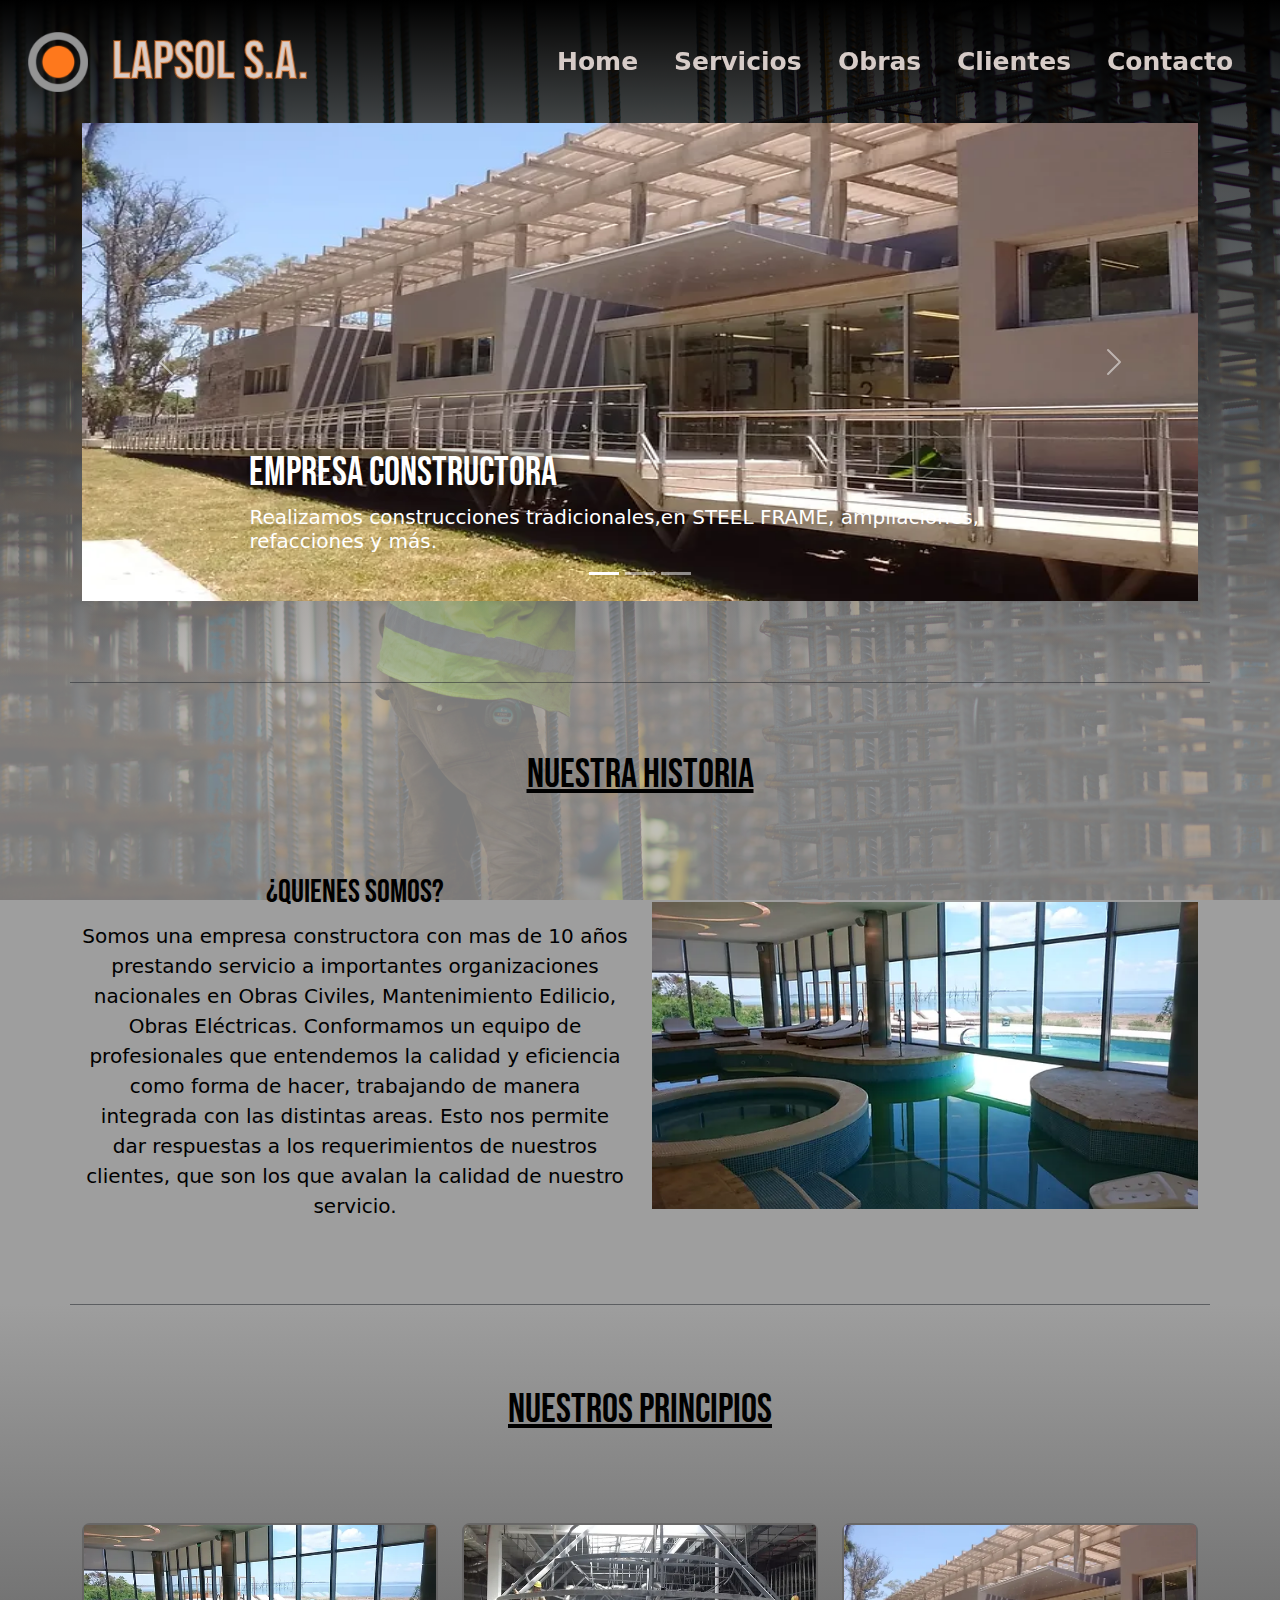
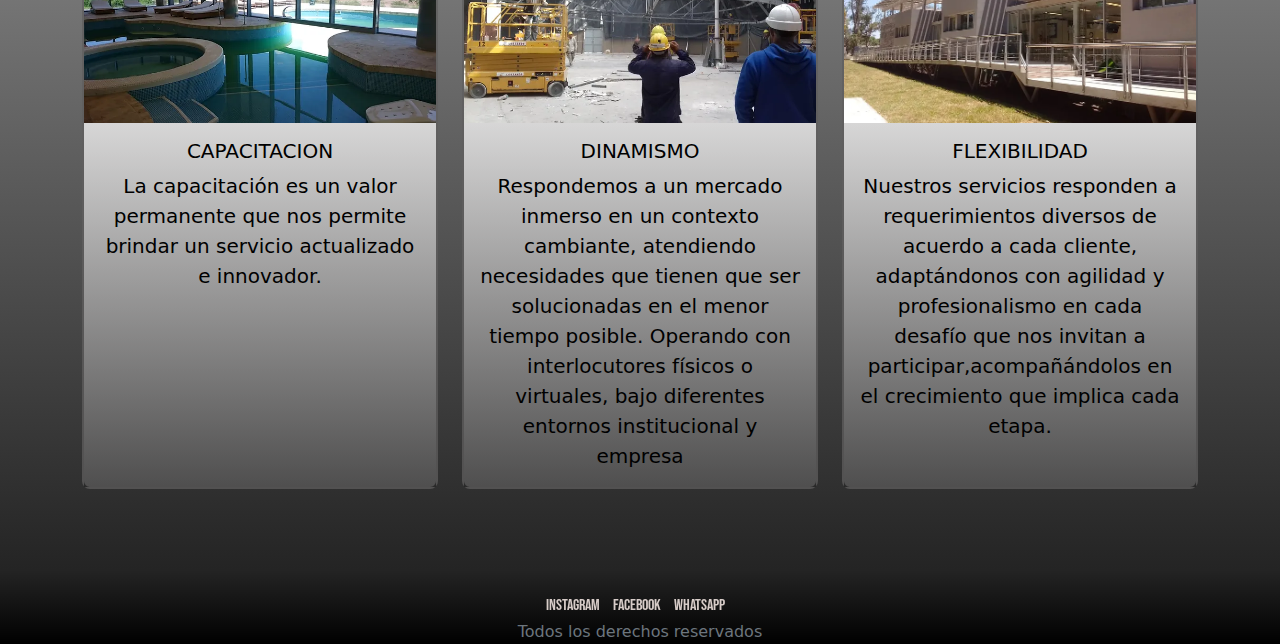
<file: Index.html>
<!DOCTYPE html>
<html lang="es">
    <head>
        <meta charset="UTF-8">
        <meta http-equiv="X-UA-Compatible" content="IE=edge">
        <meta name="viewport" content="width=device-width, initial-scale=1.0">
        <link rel="icon" href="./images/1622681213031.ico">
        <link rel="stylesheet" href="./css/bootstrap.min.css">
        <link rel="stylesheet" href="./css/animate.css"/>
        <link rel="stylesheet" href="./css/hover-min.css" media="all">
        <link rel="stylesheet" href="./css/Style.css">
        <link href="https://fonts.googleapis.com/css2?family=Bebas+Neue&display=swap" rel="stylesheet">
        
        <title>Lapsol S.A.</title>
    </head>
    <body class="FondoOpacidad font-family" >


        <header class="FondoOpacidad ">
            <nav class="navbar navbar-expand-xl navbar-light header container-fluid">
                <div class="container-fluid align-items-center">
                    <div class="  ">
                        <a href="index.html" class="d-flex row align-items-center nav-link">
                            <img src="./images/1622681213031.png" alt="LogoLapsol" class="navbar-nav col animate__animated animate__fadeIn hvr-grow  " width="60vh" height="60vh">
                            <div class="col navbar-brand d-flex FuenteTitulos LetraBlanca animate__animated animate__fadeIn hvr-grow hidefullscreennav texto-borde">Lapsol S.A.</div>
                        </a>
                    </div>
                    <button class="navbar-toggler navbar-toggler-2" type="button" data-bs-toggle="collapse" data-bs-target="#navbarSupportedContent" aria-controls="navbarSupportedContent" aria-expanded="false" aria-label="Toggle navigation">
                    <span class="navbar-toggler-icon"></span> 
                    </button>
                    <div class="collapse navbar-collapse
                    flex-grow-0 align-items-center" id="navbarSupportedContent">
                        <ul class="navbar-nav me-auto mb-2 mb-lg-0 d-flex ">
                            <div class=" border-top border-navbar container-lg hidefullscreen"></div>
                            <li class="nav-item">
                                <a class="nav-link active animate__animated animate__fadeIn hvr-underline-from-left" aria-current="page" href="#">Home</a>
                            </li>
                            <li class="nav-item">
                                <a class="nav-link animate__animated animate__fadeIn hvr-underline-from-left" href="./pages/Servicios.html">Servicios</a>
                            </li>
                            <li class="nav-item ">
                                <a class="nav-link active animate__animated animate__fadeIn hvr-underline-from-left " aria-current="page" href="./pages/Obras.html">Obras</a>
                            </li>
                            <li class="nav-item ">
                                <a class="nav-link animate__animated animate__fadeIn hvr-underline-from-left" href="./pages/Clientes.html">Clientes</a>
                            </li>
                            <li class="nav-item ">
                                <a class="nav-link animate__animated animate__fadeIn hvr-underline-from-left" href="./pages/contacto.html">Contacto</a>
                            </li>
                            <div class=" mt-1 border-top border-navbar container-lg hidefullscreen"></div>
                        </ul>
                    </div>
                </div>
            </nav>
        </header>
            



        <main class="FondoOpacidad Vh6 text-align">
            <div class="FondoOpacidadNegroBlanco">
                <section class="animate__animated animate__zoomIn container-lg ">
                    <div class=" ">
                        <div id="myCarousel" class="carousel slide" data-bs-ride="carousel">
                            <div class="carousel-indicators">
                                <button type="button" data-bs-target="#myCarousel" data-bs-slide-to="0" class="active" aria-current="true" aria-label="Slide 1"></button>
                                <button type="button" data-bs-target="#myCarousel" data-bs-slide-to="1" aria-label="Slide 2"></button>
                                <button type="button" data-bs-target="#myCarousel" data-bs-slide-to="2" aria-label="Slide 3"></button>
                            </div>
                            <div class="carousel-inner">
                                <div class="carousel-item active ratio ratio-21x9">
                                    <img class=" " width="100%" height="100%" src="./images/obra1.webp" xmlns="http://www.w3.org/2000/svg" aria-hidden="true" preserveAspectRatio="xMidYMid slice" focusable="false"><rect width="100%" height="100%" fill="#777"/></img>
                                    <div class="container sm">
                                        <div class="carousel-caption text-start ">
                                            <h1 class="FuenteTitulos  SombraTexto h1">Empresa Constructora</h1>
                                            <p class="h5">Realizamos construcciones tradicionales,en STEEL FRAME, ampliaciones, refacciones y más.</p>
                                        </div>
                                    </div>
                                </div>
                                <div class="carousel-item ratio ratio-21x9">
                                    <img class="bd-placeholder-img" width="100%" height="100%" src="./images/obra2.webp"
                                    xmlns="http://www.w3.org/2000/svg" aria-hidden="true" preserveAspectRatio="xMidYMid slice" focusable="false"><rect width="100%" height="100%" fill="#777"/></img>
                            
                                    <div class="container">
                                        <div class="carousel-caption">
                                            <h1 class="FuenteTitulos SombraTexto ">Proyección</h1>
                                            <p class="h5 SombraTexto">Ideamos, planificamos y ejecutamos todo.</p>
                                        </div>
                                    </div>
                                </div>
                                <div class="carousel-item ratio ratio-21x9">
                                    <img class="bd-placeholder-img" width="100%" src="./images/obra3.webp" height="100%" xmlns="http://www.w3.org/2000/svg" aria-hidden="true" preserveAspectRatio="xMidYMid slice" focusable="false"><rect width="100%" height="100%" fill="#777"/></img>
                            
                                    <div class="container">
                                        <div class="carousel-caption text-end">
                                            <h1 class="FuenteTitulos SombraTexto">Creciendo día a día</h1>
                                            <p class="h5 SombraTexto">Años de trayectoria y éxito en los proyectos nos hacen crecer dia a dia.</p>
                                            <p><a class="btn btn-sm btn-naranja FondoOpacidad hideresponsive" href="./pages/Servicios.html">Contáctenos</a></p>
                                        </div>
                                    </div>
                                </div>
                            </div>
                            <button class="carousel-control-prev" type="button" data-bs-target="#myCarousel" data-bs-slide="prev">
                                <span class="carousel-control-prev-icon" aria-hidden="true"></span>
                                <span class="visually-hidden">Previous</span>
                            </button>
                            <button class="carousel-control-next" type="button" data-bs-target="#myCarousel" data-bs-slide="next">
                                <span class="carousel-control-next-icon" aria-hidden="true"></span>
                                <span class="visually-hidden">Next</span>
                            </button>
                        </div>
                    </div>
                </section>
                <br>
                <div class=" border-top border-dark container-sm"></div>
            </div>
            
        


            <section class="Nosotros" >
                <br class="hideresponsive">
                <h1 class=" text-align FuenteTitulos text-decoration-underline hideresponsive"> Nuestra Historia</h1>
                <div class="container-xl animate__animated animate__fadeIn" >

                    <br>
                    <div class="row  align-items-center">
                        <div class="col-md-6 align-items-center">
                            <h1 class="h2  text-align FuenteTitulos SombraTextob">¿Quienes Somos?</h1>
                            <p class="fs-5 text-align SombraTextob" > Somos una empresa constructora con mas de 10 años prestando servicio a importantes organizaciones nacionales en Obras Civiles, Mantenimiento Edilicio, Obras Eléctricas. 
                            Conformamos un equipo de profesionales que entendemos la calidad y eficiencia como forma de hacer, trabajando de manera integrada con las distintas areas. Esto nos permite dar respuestas a los requerimientos de nuestros clientes, que son los que avalan la calidad de nuestro servicio.</p>
                        </div>
                        <div class="col-md-6 align-items-center">
                            <img src="./images/obra2.webp" alt="" width="100%" height="50%" class="">
                        </div>
                    </div>
                </div>
                <br>
            </section>


            
            <section class="FondoOpacidadBlancoNegro">  
    
                <div class=" border-top container-sm border-dark"></div>
                <br>
                <h1 class="FuenteTitulos text-decoration-underline"> Nuestros Principios</h1>
        
                <div class="container-md ">
                    <br>
                    <div class=" row row-cols-1 row-cols-md-3 g-4">
                        <div class="col justify-content-center" >
                        <div class="card h-100 ">
                            <img src="./images/obra2.webp" class="card-img-top" alt="...">
                            <div class="card-body FondoOpacidadBlancoNegro ">
                            <h5 class="card-title">CAPACITACION</h5>
                            <p class="card-text fs-5 ">La capacitación es un valor permanente que nos permite brindar un servicio actualizado e innovador.</p>
                            </div>
                        </div>
                        </div>
                        <div class="col">
                        <div class="card h-100">
                            <img src="./images/obra3.webp" class="card-img-top  " alt="...">
                            <div class="card-body FondoOpacidadBlancoNegro">
                            <h5 class="card-title">DINAMISMO</h5>
                            <p class="card-text fs-5 ">Respondemos a un mercado inmerso en un contexto cambiante, atendiendo necesidades que tienen que ser solucionadas en el menor tiempo posible. Operando con interlocutores físicos o virtuales, bajo diferentes entornos institucional y empresa</p>
                            </div>
                        </div>
                        </div>
                        <div class="col">
                        <div class="card h-100">
                            <img src="./images/obra1.webp" class="card-img-top" alt="...">
                            <div class="card-body FondoOpacidadBlancoNegro ">
                            <h5 class="card-title ">FLEXIBILIDAD</h5>
                            <p class="card-text fs-5 ">Nuestros servicios responden a requerimientos diversos de acuerdo a cada cliente, adaptándonos con agilidad y profesionalismo en cada desafío que nos invitan a participar,acompañándolos en el crecimiento que implica cada etapa.</p>
                            </div>
                        
                        </div>
                        </div>
                    </div>
                </div>
                <br>
                
            </section>
            <!--salto de linea-->

        </main>
        <footer class="FondoOpacidad">
            <br> 
            <section class="FuenteTitulos">
                <a href="http://www.instagram.com" target="_blank" class="hvr-grow">Instagram</a>
                <a href="http://www.facebook.com" target="_blank" class="hvr-grow">Facebook</a>
                <a href="http://www.whatsapp.com" target="_blank" class="hvr-grow">Whatsapp</a>
            </section>
            <div>  
                <p class="text-muted">Todos los derechos reservados</p>
            </div>
        </footer>
        <script src="./js/bootstrap.bundle.min.js"> </script>
    </body>
</html>
</file>
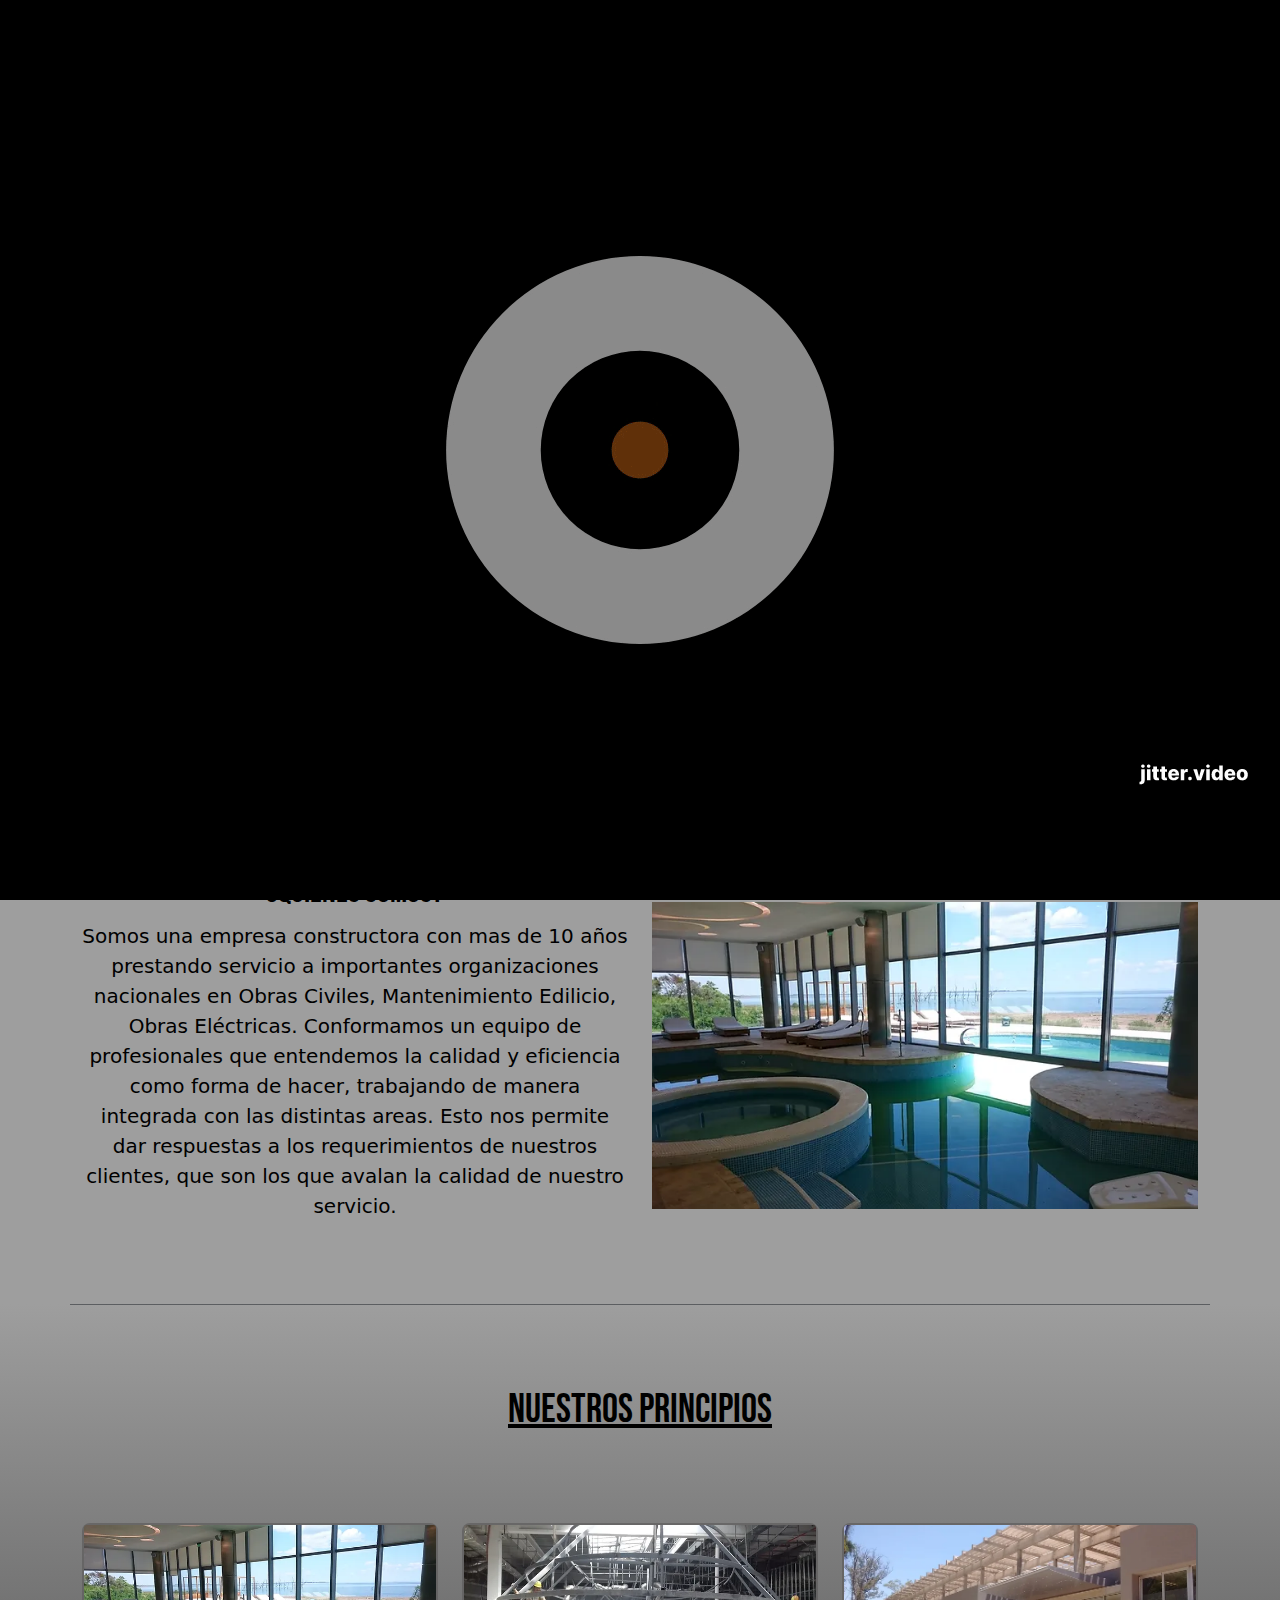
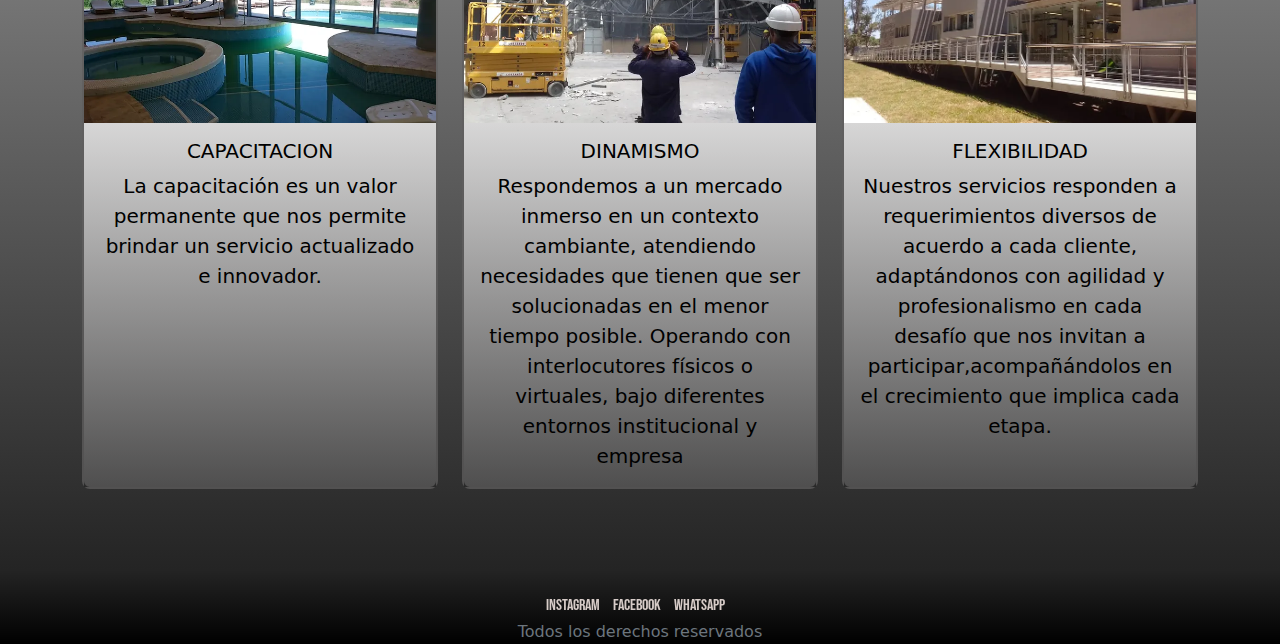
<file: index.html>
<!DOCTYPE html>
<html lang="es">
    <head>
        <meta charset="UTF-8">
        <meta http-equiv="X-UA-Compatible" content="IE=edge">
        <meta name="viewport" content="width=device-width, initial-scale=1.0">
        <link rel="icon" href="./images/1622681213031.ico">
        <link rel="stylesheet" href="./css/bootstrap.min.css">
        <link rel="stylesheet" href="./css/animate.css"/>
        <link rel="stylesheet" href="./css/hover-min.css" media="all">
        <link rel="stylesheet" href="./css/Style.css">
        <link href="https://fonts.googleapis.com/css2?family=Bebas+Neue&display=swap" rel="stylesheet">
        
        <title>Lapsol S.A.</title>
    </head>
    <body class="FondoOpacidad font-family" >
        <div class="container-sm">
            <div class="loader container-sm"></div>
        </div>


        <header class="FondoOpacidad ">
            <nav class="navbar navbar-expand-xl navbar-light header container-fluid">
                <div class="container-fluid align-items-center">
                    <div class="  ">
                        <a href="index.html" class="d-flex row align-items-center nav-link">
                            <img src="./images/1622681213031.png" alt="LogoLapsol" class="navbar-nav col animate__animated animate__fadeIn hvr-grow  " width="60vh" height="60vh">
                            <div class="col navbar-brand d-flex FuenteTitulos LetraBlanca animate__animated animate__fadeIn hvr-grow hidefullscreennav texto-borde">Lapsol S.A.</div>
                        </a>
                    </div>
                    <button class="navbar-toggler navbar-toggler-2" type="button" data-bs-toggle="collapse" data-bs-target="#navbarSupportedContent" aria-controls="navbarSupportedContent" aria-expanded="false" aria-label="Toggle navigation">
                    <span class="navbar-toggler-icon"></span> 
                    </button>
                    <div class="collapse navbar-collapse
                    flex-grow-0 align-items-center" id="navbarSupportedContent">
                        <ul class="navbar-nav me-auto mb-2 mb-lg-0 d-flex ">
                            <div class=" border-top border-navbar container-lg hidefullscreen"></div>
                            <li class="nav-item">
                                <a class="nav-link active animate__animated animate__fadeIn hvr-underline-from-left" aria-current="page" href="#">Home</a>
                            </li>
                            <li class="nav-item">
                                <a class="nav-link animate__animated animate__fadeIn hvr-underline-from-left" href="./pages/Servicios.html">Servicios</a>
                            </li>
                            <li class="nav-item ">
                                <a class="nav-link active animate__animated animate__fadeIn hvr-underline-from-left " aria-current="page" href="./pages/Obras.html">Obras</a>
                            </li>
                            <li class="nav-item ">
                                <a class="nav-link animate__animated animate__fadeIn hvr-underline-from-left" href="./pages/Clientes.html">Clientes</a>
                            </li>
                            <li class="nav-item ">
                                <a class="nav-link animate__animated animate__fadeIn hvr-underline-from-left" href="./pages/contacto.html">Contacto</a>
                            </li>
                            <div class=" mt-1 border-top border-navbar container-lg hidefullscreen"></div>
                        </ul>
                    </div>
                </div>
            </nav>
        </header>
            



        <main class="FondoOpacidad Vh6 text-align">
            <div class="FondoOpacidadNegroBlanco">
                <section class="animate__animated animate__zoomIn container-lg ">
                    <div class=" ">
                        <div id="myCarousel" class="carousel slide" data-bs-ride="carousel">
                            <div class="carousel-indicators">
                                <button type="button" data-bs-target="#myCarousel" data-bs-slide-to="0" class="active" aria-current="true" aria-label="Slide 1"></button>
                                <button type="button" data-bs-target="#myCarousel" data-bs-slide-to="1" aria-label="Slide 2"></button>
                                <button type="button" data-bs-target="#myCarousel" data-bs-slide-to="2" aria-label="Slide 3"></button>
                            </div>
                            <div class="carousel-inner">
                                <div class="carousel-item active ratio ratio-21x9">
                                    <img class="bd-placeholder-img img-fluid" width="100%" height="100%" src="./images/obra1.webp" xmlns="http://www.w3.org/2000/svg" aria-hidden="true" preserveAspectRatio="xMidYMid slice" focusable="false"><rect width="100%" height="100%" fill="#777"/></img>
                                    <div class="container sm">
                                        <div class="carousel-caption text-start d-none d-sm-block">
                                            <h1 class="FuenteTitulos  SombraTexto h1">Empresa Constructora</h1>
                                            <p class="h5">Realizamos construcciones tradicionales, ampliaciones, refacciones y más.</p>
                                        </div>
                                    </div>
                                </div>
                                <div class="carousel-item ratio ratio-21x9">
                                    <img class="bd-placeholder-img img-fluid" width="100%" height="100%" src="./images/obra2.webp"
                                    xmlns="http://www.w3.org/2000/svg" aria-hidden="true" preserveAspectRatio="xMidYMid slice" focusable="false"><rect width="100%" height="100%" fill="#777"/></img>
                            
                                    <div class="container">
                                        <div class="carousel-caption d-none d-sm-block ">
                                            <h1 class="FuenteTitulos SombraTexto ">Proyección</h1>
                                            <p class="h5 SombraTexto">Ideamos, planificamos y ejecutamos todo.</p>
                                        </div>
                                    </div>
                                </div>
                                <div class="carousel-item ratio ratio-21x9">
                                    <img class="bd-placeholder-img" width="100%" src="./images/obra3.webp" height="100%" xmlns="http://www.w3.org/2000/svg" aria-hidden="true" preserveAspectRatio="xMidYMid slice" focusable="false"><rect width="100%" height="100%" fill="#777"/></img>
                            
                                    <div class="container">
                                        <div class="carousel-caption text-end d-none d-sm-block ">
                                            <h1 class="FuenteTitulos SombraTexto">Creciendo día a día</h1>
                                            <p class="h5 SombraTexto">Años de trayectoria y éxito en los proyectos nos hacen crecer dia a dia.</p>
                                            <p><a class="btn btn-sm btn-naranja FondoOpacidad hideresponsive" href="./pages/Servicios.html">Contáctenos</a></p>
                                        </div>
                                    </div>
                                </div>
                            </div>
                            <button class="carousel-control-prev" type="button" data-bs-target="#myCarousel" data-bs-slide="prev">
                                <span class="carousel-control-prev-icon" aria-hidden="true"></span>
                                <span class="visually-hidden">Previous</span>
                            </button>
                            <button class="carousel-control-next" type="button" data-bs-target="#myCarousel" data-bs-slide="next">
                                <span class="carousel-control-next-icon" aria-hidden="true"></span>
                                <span class="visually-hidden">Next</span>
                            </button>
                        </div>
                    </div>
                </section>
                <br>
                <div class=" border-top border-dark container-sm"></div>
            </div>
            
        


            <section class="Nosotros" >
                <br class="hideresponsive">
                <h1 class=" text-align FuenteTitulos text-decoration-underline hideresponsive"> Nuestra Historia</h1>
                <div class="container-xl animate__animated animate__fadeIn" >

                    <br>
                    <div class="row  align-items-center">
                        <div class="col-md-6 align-items-center">
                            <h1 class="h2  text-align FuenteTitulos SombraTextob">¿Quienes Somos?</h1>
                            <p class="fs-5 text-align SombraTextob" > Somos una empresa constructora con mas de 10 años prestando servicio a importantes organizaciones nacionales en Obras Civiles, Mantenimiento Edilicio, Obras Eléctricas. 
                            Conformamos un equipo de profesionales que entendemos la calidad y eficiencia como forma de hacer, trabajando de manera integrada con las distintas areas. Esto nos permite dar respuestas a los requerimientos de nuestros clientes, que son los que avalan la calidad de nuestro servicio.</p>
                        </div>
                        <div class="col-md-6 align-items-center">
                            <img src="./images/obra2.webp" alt="" width="100%" height="50%" class="">
                        </div>
                    </div>
                </div>
                <br>
            </section>


            
            <section class="FondoOpacidadBlancoNegro">  
    
                <div class=" border-top container-sm border-dark"></div>
                <br>
                <h1 class="FuenteTitulos text-decoration-underline"> Nuestros Principios</h1>
        
                <div class="container-md ">
                    <br>
                    <div class=" row row-cols-1 row-cols-md-3 g-4">
                        <div class="col justify-content-center" >
                        <div class="card h-100 ">
                            <img src="./images/obra2.webp" class="card-img-top" alt="...">
                            <div class="card-body FondoOpacidadBlancoNegro ">
                            <h5 class="card-title">CAPACITACION</h5>
                            <p class="card-text fs-5 ">La capacitación es un valor permanente que nos permite brindar un servicio actualizado e innovador.</p>
                            </div>
                        </div>
                        </div>
                        <div class="col">
                        <div class="card h-100">
                            <img src="./images/obra3.webp" class="card-img-top  " alt="...">
                            <div class="card-body FondoOpacidadBlancoNegro">
                            <h5 class="card-title">DINAMISMO</h5>
                            <p class="card-text fs-5 ">Respondemos a un mercado inmerso en un contexto cambiante, atendiendo necesidades que tienen que ser solucionadas en el menor tiempo posible. Operando con interlocutores físicos o virtuales, bajo diferentes entornos institucional y empresa</p>
                            </div>
                        </div>
                        </div>
                        <div class="col">
                        <div class="card h-100">
                            <img src="./images/obra1.webp" class="card-img-top" alt="...">
                            <div class="card-body FondoOpacidadBlancoNegro ">
                            <h5 class="card-title ">FLEXIBILIDAD</h5>
                            <p class="card-text fs-5 ">Nuestros servicios responden a requerimientos diversos de acuerdo a cada cliente, adaptándonos con agilidad y profesionalismo en cada desafío que nos invitan a participar,acompañándolos en el crecimiento que implica cada etapa.</p>
                            </div>
                        
                        </div>
                        </div>
                    </div>
                </div>
                <br>
                
            </section>
            <!--salto de linea-->

        </main>
        <footer class="FondoOpacidad">
            <br> 
            <section class="FuenteTitulos">
                <a href="http://www.instagram.com" target="_blank" class="hvr-grow">Instagram</a>
                <a href="http://www.facebook.com" target="_blank" class="hvr-grow">Facebook</a>
                <a href="http://www.whatsapp.com" target="_blank" class="hvr-grow">Whatsapp</a>
            </section>
            <div>  
                <p class="text-muted">Todos los derechos reservados</p>
            </div>
        </footer>
        <script src="./js/bootstrap.bundle.min.js"> </script>
        <script src="https://ajax.googleapis.com/ajax/libs/jquery/2.2.4/jquery.min.js"></script>
        <script type="text/javascript">
            $(window).load(function() {
                $(".loader").delay(7000).fadeOut("slow");
            });
            </script>
    </body>
</html>
</file>
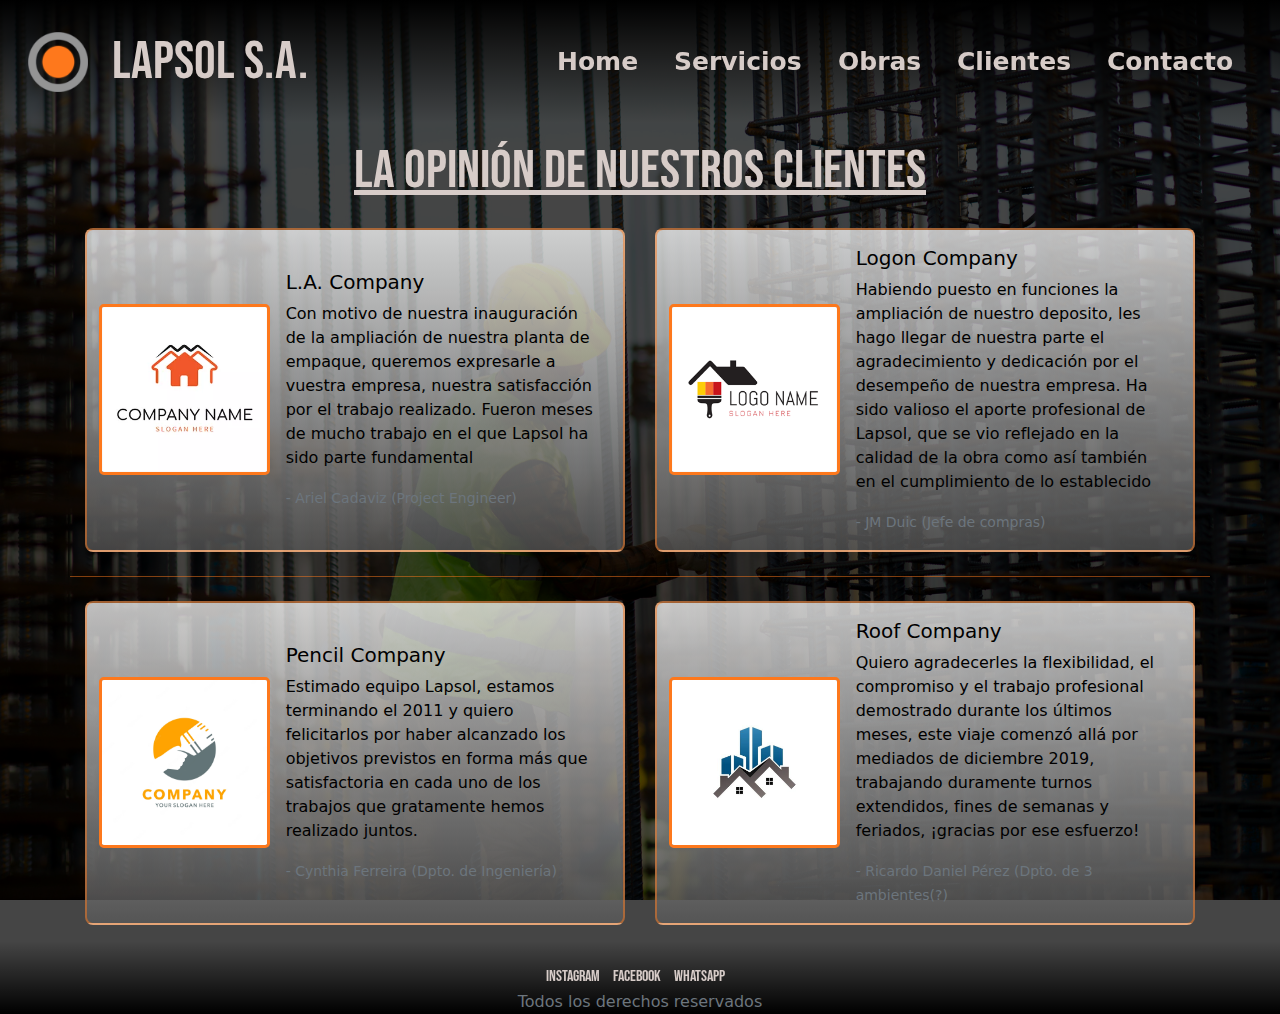
<file: pages/Clientes.html>
<!DOCTYPE html>
<html lang="es">
    <head>
        <meta charset="UTF-8">
        <meta http-equiv="X-UA-Compatible" content="IE=edge">
        <meta name="viewport" content="width=device-width, initial-scale=1.0">
        <link rel="icon" href="../images/1622681213031.ico">
        <link rel="stylesheet" href="../css/bootstrap.min.css">
        <link rel="stylesheet" href="../css/animate.css"/>
        <link rel="stylesheet" href="../css/hover-min.css" media="all">
        <link rel="stylesheet" href="../css/Style.css">
        <link href="https://fonts.googleapis.com/css2?family=Bebas+Neue&display=swap" rel="stylesheet">
        <title>Clientes</title>
    </head>
    <body class="body" >
        <header class="FondoOpacidad ">
            <nav class="navbar navbar-expand-lg navbar-light header container-fluid">
                <div class="container-fluid align-items-center">
                    <div class="  ">
                        <a href="../index.html" class="d-flex row align-items-center nav-link">
                            <img src="../images/1622681213031.png" alt="LogoLapsol" class="navbar-nav col animate__animated animate__fadeIn hvr-grow  " width="60vh" height="60vh">
                            <div class="col navbar-brand d-flex FuenteTitulos LetraBlanca animate__animated animate__fadeIn hvr-grow hidefullscreennav">Lapsol S.A.</div>
                        </a>
                    </div>
                    <button class="navbar-toggler navbar-toggler-2" type="button" data-bs-toggle="collapse" data-bs-target="#navbarSupportedContent" aria-controls="navbarSupportedContent" aria-expanded="false" aria-label="Toggle navigation">
                    <span class="navbar-toggler-icon"></span> 
                    </button>
                    <div class="collapse navbar-collapse
                    flex-grow-0 align-items-center" id="navbarSupportedContent">
                        <ul class="navbar-nav me-auto mb-2 mb-lg-0 d-flex ">
                            <div class=" border-top border-navbar container-lg hidefullscreen"></div>
                            <li class="nav-item">
                                <a class="nav-link active animate__animated animate__fadeIn hvr-underline-from-left" aria-current="page" href="../index.html">Home</a>
                            </li>
                            <li class="nav-item">
                                <a class="nav-link animate__animated animate__fadeIn hvr-underline-from-left" href="../pages/Servicios.html">Servicios</a>
                            </li>
                            <li class="nav-item ">
                                <a class="nav-link active animate__animated animate__fadeIn hvr-underline-from-left " aria-current="page" href="../pages/Obras.html">Obras</a>
                            </li>
                            <li class="nav-item ">
                                <a class="nav-link animate__animated animate__fadeIn hvr-underline-from-left" href="#">Clientes</a>
                            </li>
                            <li class="nav-item ">
                                <a class="nav-link animate__animated animate__fadeIn hvr-underline-from-left" href="../pages/contacto.html">Contacto</a>
                            </li>
                            <div class=" mt-1 border-top border-navbar container-lg hidefullscreen"></div>
                        </ul>
                    </div>
                </div>
            </nav>
        </header>
            <main>
                
                <section class="FondoOpacidad ">
                    <div class="FondoOpacidad">
                        <section class="container-sm animate__animated animate__fadeIn ">
                            <section class="py-3">
                                <h1 class=" text-align FuenteTitulos text-decoration-underline LetraBlanca"> La opinión de nuestros clientes </h1>
                            </section>
                            <div class="row justify-content-lg-around justify-content-md-center">
                                <div class="card mb-3 justify-content-around  FondoOpacidadBlancoNegro border-naranja-inline" style="max-width: 540px;">
                                    <div class="row g-0 align-items-center">
                                        <div class="col-md-4 py-3 ">
                                            <img src="../assets/images/cliente3.jpg" class=" img-fluid rounded-3 card-img-top  " style="border: 3px solid; color:#fd781c" alt="...">
                                        </div>
                                        <div class="col-md-8 justify-content-between">
                                            <div class="card-body">
                                                <h5 class="card-title">L.A. Company</h5>
                                                <p class="card-text">Con motivo de nuestra inauguración de la ampliación de nuestra planta de empaque, queremos expresarle a vuestra empresa, nuestra satisfacción por el trabajo realizado. Fueron meses de mucho trabajo en el que Lapsol ha sido parte fundamental</p>
                                                <p class="card-text"><small class="text-muted">- Ariel Cadaviz (Project Engineer)</small></p>
                                            </div>
                                        </div>
                                    </div>
                                </div>
                                <div class="card mb-3 justify-content-around FondoOpacidadBlancoNegro border-naranja-inline " style="max-width: 540px;">
                                    <div class="row g-0 align-items-center">
                                        <div class="col-md-4 py-3 ">
                                            <img src="../assets/images/cliente4.png" class="img-fluid rounded-3 card-img-top " style="border: 3px solid; color:#fd781c" alt="...">
                                        </div>
                                        <div class="col-md-8 justify-content-between">
                                            <div class="card-body">
                                                <h5 class="card-title">Logon Company</h5>
                                                <p class="card-text">Habiendo puesto en funciones la ampliación de nuestro deposito, les hago llegar de nuestra parte el agradecimiento y dedicación por el desempeño de nuestra empresa. Ha sido valioso el aporte profesional de Lapsol, que se vio reflejado en la calidad de la obra como así también en el cumplimiento de lo establecido</p>
                                                <p class="card-text"><small class="text-muted">- JM Duic (Jefe de compras)</small></p>
                                            </div>
                                        </div>
                                    </div>
                                </div>

                                <div class=" border-top container-sm border-naranja-inline mt-2 mb-4"></div>
                                
                                <div class="card mb-3 justify-content-around FondoOpacidadBlancoNegro border-naranja-inline" style="max-width: 540px;">
                                    <div class="row g-0 align-items-center justify-content-center">
                                        <div class="col-md-4 py-3">
                                            <img src="../assets/images/cliente5.webp" class="img-fluid rounded-3 card-img-top " style="border: 3px solid; color:#fd781c" alt="...">
                                        </div>
                                        <div class="col-md-8">
                                            <div class="card-body">
                                                <h5 class="card-title">Pencil Company</h5>
                                                <p class="card-text">Estimado equipo Lapsol, estamos terminando el 2011 y quiero felicitarlos por haber alcanzado los objetivos previstos en forma más que satisfactoria en cada uno de los trabajos que gratamente hemos realizado juntos.</p>
                                                <p class="card-text"><small class="text-muted">- Cynthia Ferreira (Dpto. de Ingeniería)</small></p>
                                            </div>
                                        </div>
                                    </div>
                                </div>
                                <div class="card mb-3 justify-content-around  FondoOpacidadBlancoNegro border-naranja-inline" style="max-width: 540px;">
                                    <div class="row g-0 align-items-center">
                                        <div class="col-md-4 py-3">
                                            <img src="../assets/images/cliente2.jpg" class="img-fluid rounded-3 card-img-top " style="border: 3px solid; color:#fd781c" alt="...">
                                        </div>
                                        <div class="col-md-8">
                                            <div class="card-body">
                                                <h5 class="card-title">Roof Company</h5>
                                                <p class="card-text">Quiero agradecerles la flexibilidad, el compromiso y el trabajo profesional demostrado durante los últimos meses, este viaje comenzó allá por mediados de diciembre 2019, trabajando duramente turnos extendidos, fines de semanas y feriados, ¡gracias por ese esfuerzo!</p>
                                                <p class="card-text"><small class="text-muted">- Ricardo Daniel Pérez (Dpto. de 3 ambientes(?)</small></p>
                                            </div>
                                        </div>
                                    </div>
                                </div>
                            </div>
                        </section><!-- /.container -->
                    </div>
                </section><!-- /.container -->
                
            </main>
            <footer class="FondoOpacidad">
                <br> 
                <section class="FuenteTitulos">
                    <a href="http://www.instagram.com" target="_blank" class="hvr-grow">Instagram</a>
                    <a href="http://www.facebook.com" target="_blank" class="hvr-grow">Facebook</a>
                    <a href="http://www.whatsapp.com" target="_blank" class="hvr-grow">Whatsapp</a>
                </section>
                <div>  
                    <p class="text-muted">Todos los derechos reservados</p>
                </div>
            </footer>
            <script src="../js/bootstrap.bundle.min.js"> </script>
        </body>
    </html>
</file>
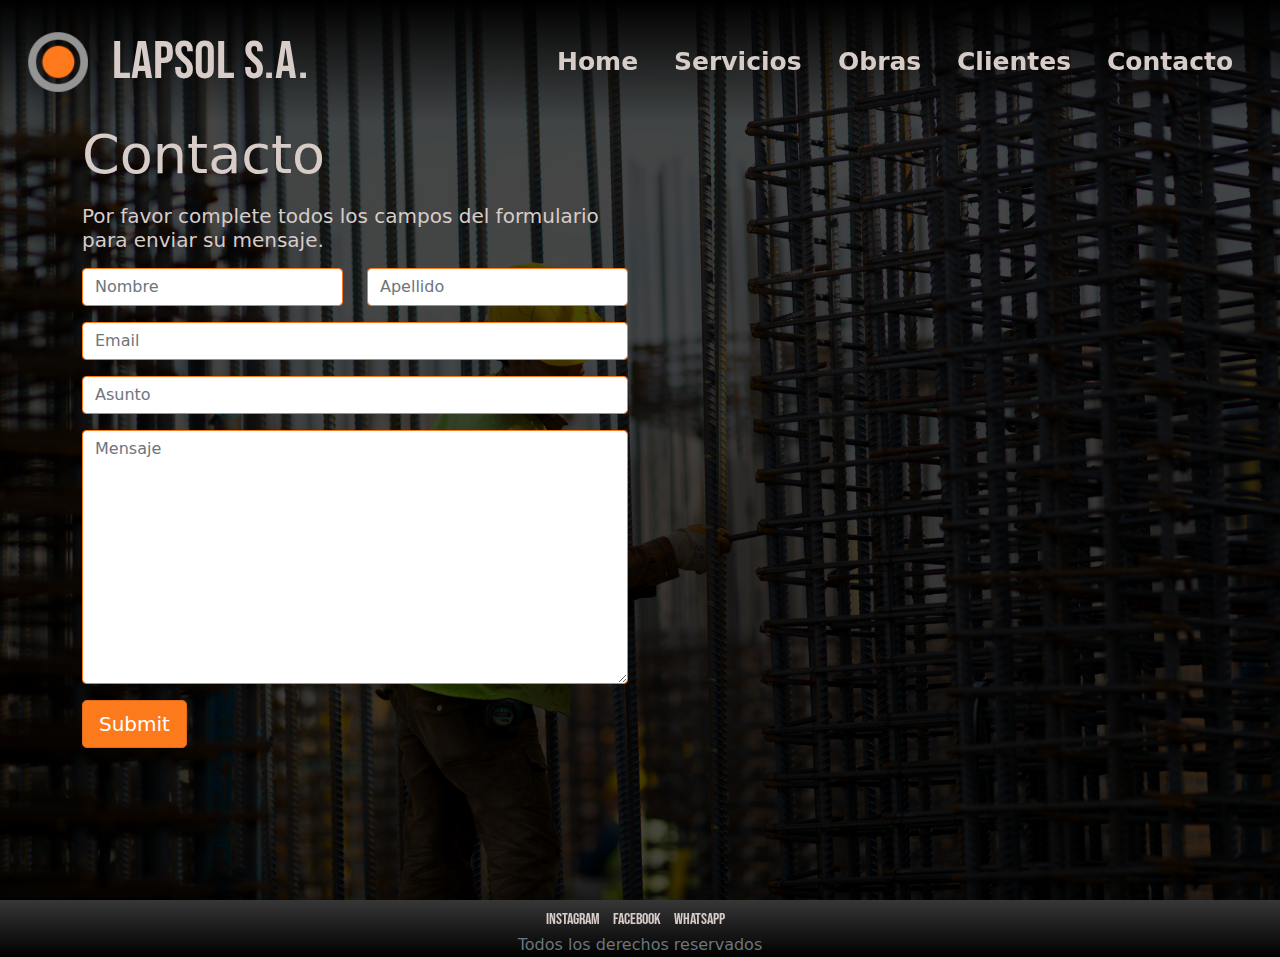
<file: pages/contacto.html>
<!DOCTYPE html>
<html lang="es">
    <head>
        <meta charset="UTF-8">
        <meta http-equiv="X-UA-Compatible" content="IE=edge">
        <meta name="viewport" content="width=device-width, initial-scale=1.0">
        <link rel="icon" href="../images/1622681213031.ico">
        <link rel="stylesheet" href="../css/bootstrap.min.css">
        <link rel="stylesheet" href="../css/animate.css"/>
        <link rel="stylesheet" href="../css/hover-min.css" media="all">
        <link rel="stylesheet" href="../css/Style.css">
        <link href="https://fonts.googleapis.com/css2?family=Bebas+Neue&display=swap" rel="stylesheet">
        <title>Contacto</title>
    </head>
    <body class="body">
        <header class="FondoOpacidad ">
            <nav class="navbar navbar-expand-xl navbar-light header container-fluid">
                <div class="container-fluid align-items-center">
                    <div class="  ">
                        <a href="../index.html" class="d-flex row align-items-center nav-link">
                            <img src="../images/1622681213031.png" alt="LogoLapsol" class="navbar-nav col animate__animated animate__fadeIn hvr-grow  " width="60vh" height="60vh">
                            <div class="col navbar-brand d-flex FuenteTitulos LetraBlanca animate__animated animate__fadeIn hvr-grow hidefullscreennav">Lapsol S.A.</div>
                        </a>
                    </div>
                    <button class="navbar-toggler navbar-toggler-2" type="button" data-bs-toggle="collapse" data-bs-target="#navbarSupportedContent" aria-controls="navbarSupportedContent" aria-expanded="false" aria-label="Toggle navigation">
                    <span class="navbar-toggler-icon"></span> 
                    </button>
                    <div class="collapse navbar-collapse
                    flex-grow-0 align-items-center" id="navbarSupportedContent">
                        <ul class="navbar-nav me-auto mb-2 mb-lg-0 d-flex ">
                            <div class=" border-top border-navbar container-lg hidefullscreen"></div>
                            <li class="nav-item">
                                <a class="nav-link active animate__animated animate__fadeIn hvr-underline-from-left" aria-current="page" href="../index.html">Home</a>
                            </li>
                            <li class="nav-item">
                                <a class="nav-link animate__animated animate__fadeIn hvr-underline-from-left" href="../pages/Servicios.html">Servicios</a>
                            </li>
                            <li class="nav-item ">
                                <a class="nav-link active animate__animated animate__fadeIn hvr-underline-from-left " aria-current="page" href="../pages/Obras.html">Obras</a>
                            </li>
                            <li class="nav-item ">
                                <a class="nav-link animate__animated animate__fadeIn hvr-underline-from-left" href="../pages/Clientes.html">Clientes</a>
                            </li>
                            <li class="nav-item ">
                                <a class="nav-link animate__animated animate__fadeIn hvr-underline-from-left" href="#">Contacto</a>
                            </li>
                            <div class=" mt-1 border-top border-navbar container-lg hidefullscreen"></div>
                        </ul>
                    </div>
                </div>
            </nav>
        </header>
        <main class="FondoOpacidad">
            <section class="FondoOpacidad" >
                <div class="container-xl animate__animated animate__fadeIn" >
                    <div class="row  ">
                        <div class="col-md-6 align-items-center ">
                            <h1 class="mb-3 LetraBlanca">Contacto</h1>
                            <h5 class="mb-3 LetraBlancaContacto">Por favor complete todos los campos del formulario para enviar su mensaje.</h5>
                            
                            <!--formulario de contacto input-->
                            <form>
                                <div class="row">
                                    <div class="col">
                                        <input type="text" class="form-control mb-3 border-naranja" value="" required placeholder="Nombre" aria-label="First name">
                                    </div>
                                    <div class="col">
                                        <input type="text" class="form-control mb-3 border-naranja" value="" required placeholder="Apellido" aria-label="Last name">
                                    </div>
                                </div>
                                <input type="text" class="form-control mb-3 border-naranja" value="" required placeholder="Email" aria-label="Email">
                                <input type="text" class="form-control mb-3 border-naranja" value="" required placeholder="Asunto" aria-label="Asunto">
                                <div class="mb-3">
                                    <textarea class="form-control border-naranja"  value="" required id="exampleFormControlTextarea1" placeholder="Mensaje" rows="10"></textarea>
                                </div>
                                <div class=" ">
                                    <div>
                                        <input type="submit" class="btn btn-lg btn-naranja FondoOpacidad mb-3">
                                    </div>
                                </div>
                            </form>    
                        </div>
                        <div class="col-md-6 align-items-center  ">
                            <iframe src="https://www.google.com/maps/embed?pb=!1m18!1m12!1m3!1d37131.10462814035!2d-58.576971235115096!3d-34.65578925694896!2m3!1f0!2f0!3f0!3m2!1i1024!2i768!4f13.1!3m3!1m2!1s0x95bcc7d93bab75a3%3A0xaafe140bc9dea3db!2sRamos%20Mej%C3%ADa%2C%20Buenos%20Aires%20Province%2C%20Argentina!5e0!3m2!1sen!2suy!4v1670203195562!5m2!1sen!2suy" width="100%" height="100%" style="border:0;" allowfullscreen="" class="animate__animated animate__fadeIn animate__delay-1s " referrerpolicy="no-referrer-when-downgrade"></iframe>
                        </div>
                    </div>
                </div>
            
            </section>
            <section class="FondoOpacidad ">
            <br>
            <br>
            <br>
            <br>
            <br>
            
            </section>
        </main>

    <footer class="FondoOpacidad">
            <br> 
            <section class="FuenteTitulos">
                <a href="http://www.instagram.com" target="_blank" class="hvr-grow">Instagram</a>
                <a href="http://www.facebook.com" target="_blank" class="hvr-grow">Facebook</a>
                <a href="http://www.whatsapp.com" target="_blank" class="hvr-grow">Whatsapp</a>
            </section>
            <div>  
                <p class="text-muted">Todos los derechos reservados</p>
            </div>
        </footer>
        <script src="../js/bootstrap.bundle.min.js"> </script>
    </body>
</html>
</file>
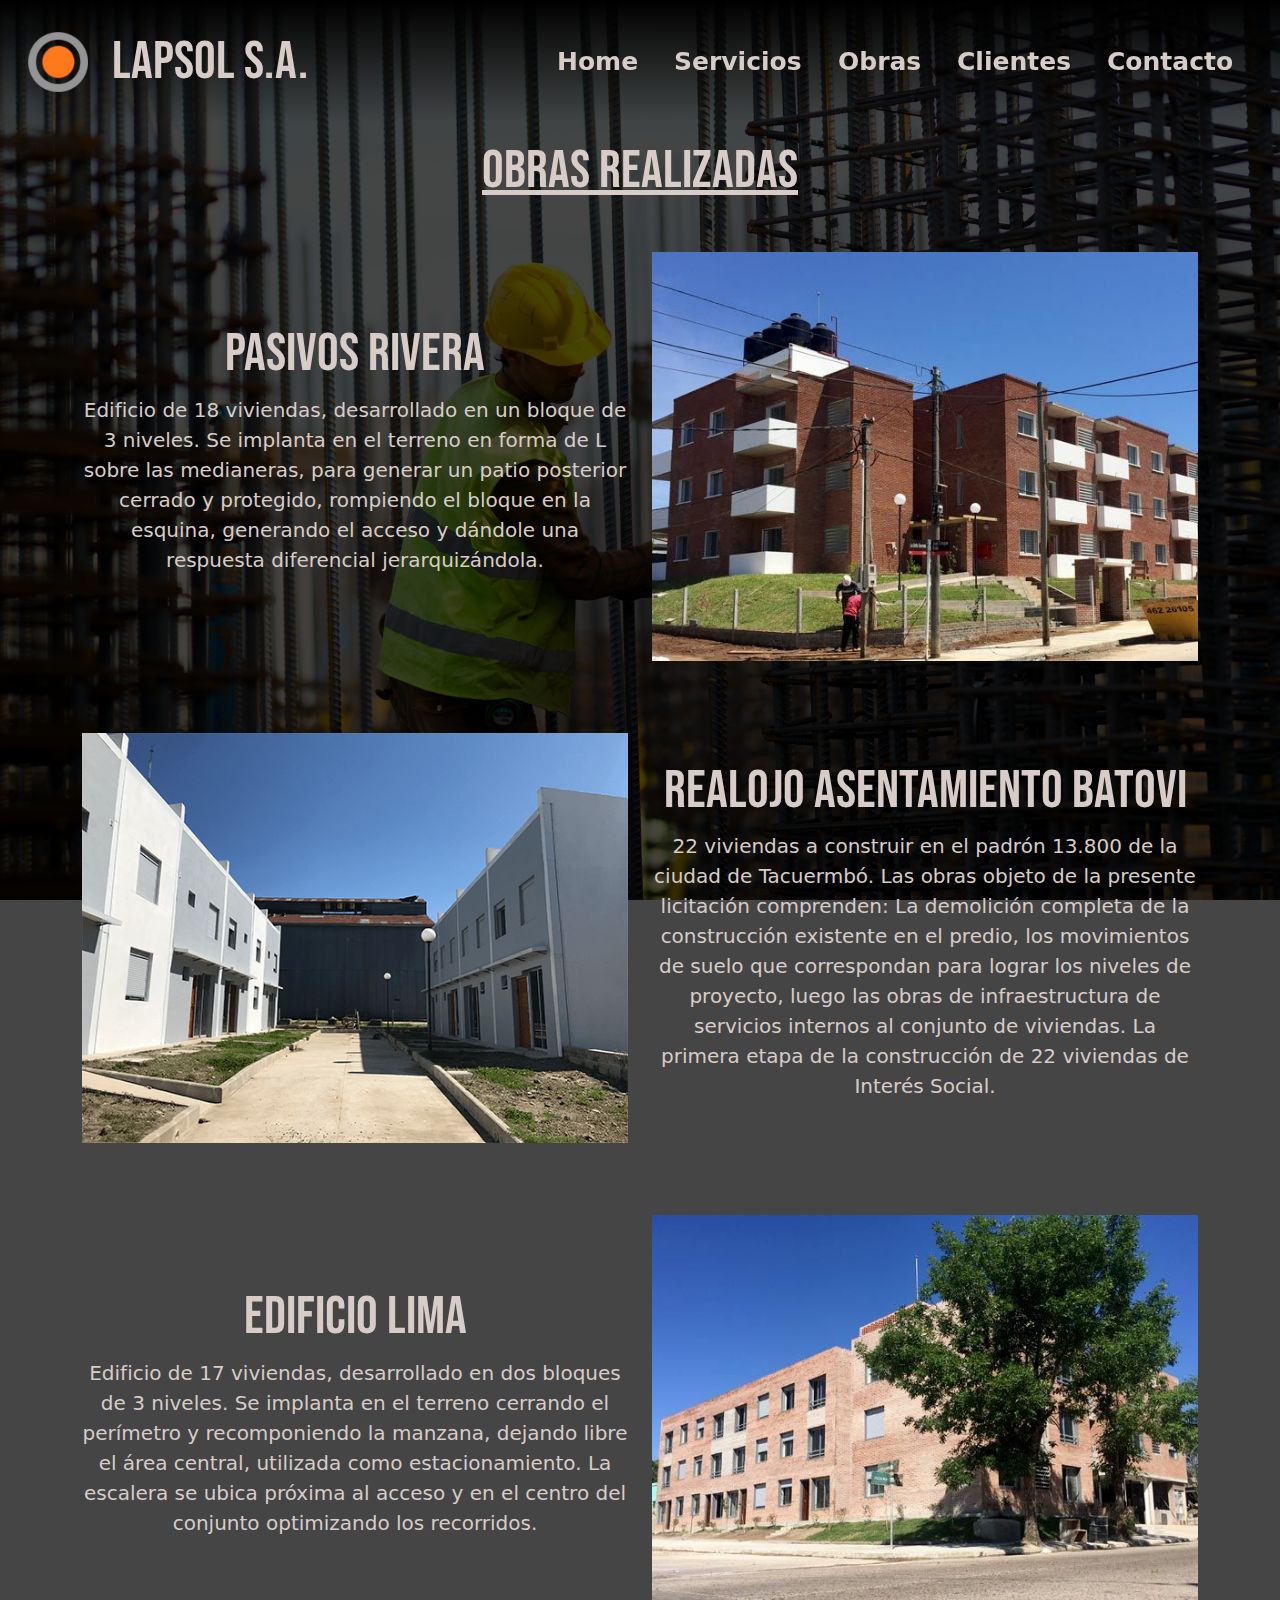
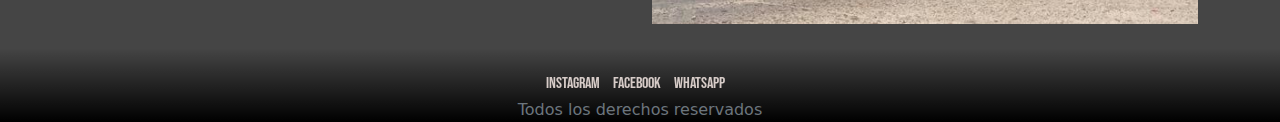
<file: pages/Obras.html>
<!DOCTYPE html>
<html lang="es">
    <head>
        <meta charset="UTF-8">
        <meta http-equiv="X-UA-Compatible" content="IE=edge">
        <meta name="viewport" content="width=device-width, initial-scale=1.0">
        <link rel="icon" href="../images/1622681213031.ico">
        <link rel="stylesheet" href="../css/bootstrap.min.css">
        <link rel="stylesheet" href="../css/animate.css"/>
        <link rel="stylesheet" href="../css/hover-min.css" media="all">
        <link rel="stylesheet" href="../css/Style.css">
        <link href="https://fonts.googleapis.com/css2?family=Bebas+Neue&display=swap" rel="stylesheet">
        <title>Nuestras Obras</title>
    </head>
    <body class="body" >
        <header class="FondoOpacidad ">
            <nav class="navbar navbar-expand-lg navbar-light header container-fluid">
                <div class="container-fluid align-items-center">
                    <div class="  ">
                        <a href="../index.html" class="d-flex row align-items-center nav-link">
                            <img src="../images/1622681213031.png" alt="LogoLapsol" class="navbar-nav col animate__animated animate__fadeIn hvr-grow  " width="60vh" height="60vh">
                            <div class="col navbar-brand d-flex FuenteTitulos LetraBlanca animate__animated animate__fadeIn hvr-grow hidefullscreennav">Lapsol S.A.</div>
                        </a>
                    </div>
                    <button class="navbar-toggler navbar-toggler-2" type="button" data-bs-toggle="collapse" data-bs-target="#navbarSupportedContent" aria-controls="navbarSupportedContent" aria-expanded="false" aria-label="Toggle navigation">
                    <span class="navbar-toggler-icon"></span> 
                    </button>
                    <div class="collapse navbar-collapse
                    flex-grow-0 align-items-center" id="navbarSupportedContent">
                        <ul class="navbar-nav me-auto mb-2 mb-lg-0 d-flex ">
                            <div class=" border-top border-navbar container-lg hidefullscreen"></div>
                            <li class="nav-item">
                                <a class="nav-link active animate__animated animate__fadeIn hvr-underline-from-left" aria-current="page" href="../index.html">Home</a>
                            </li>
                            <li class="nav-item">
                                <a class="nav-link animate__animated animate__fadeIn hvr-underline-from-left" href="../pages/Servicios.html">Servicios</a>
                            </li>
                            <li class="nav-item ">
                                <a class="nav-link active animate__animated animate__fadeIn hvr-underline-from-left " aria-current="page" href="#">Obras</a>
                            </li>
                            <li class="nav-item ">
                                <a class="nav-link animate__animated animate__fadeIn hvr-underline-from-left" href="../pages/Clientes.html">Clientes</a>
                            </li>
                            <li class="nav-item ">
                                <a class="nav-link animate__animated animate__fadeIn hvr-underline-from-left" href="../pages/contacto.html">Contacto</a>
                            </li>
                            <div class=" mt-1 border-top border-navbar container-lg hidefullscreen"></div>
                        </ul>
                    </div>
                </div>
            </nav>
        </header>
        <main>
            <section class="FondoOpacidad">
            
                <section class="FondoOpacidad" >
                    
                    <section class="py-3 animate__animated animate__fadeIn">
                        <h1 class=" text-align FuenteTitulos text-decoration-underline hideresponsive LetraBlanca"> Obras realizadas </h1>
                    </section>
                    <div class="container-sm animate__animated animate__fadeIn" >
    
                        <br>
                        <div class="row  align-items-center">
                            <div class="col-md-6 align-items-center">
                                <h1 class="h2  text-align FuenteTitulos SombraTextob LetraBlanca">Pasivos Rivera</h1>
                                <p class="fs-5 text-align SombraTextob LetraBlanca" >Edificio de 18 viviendas, desarrollado en un bloque de 3 niveles.
                                Se implanta en el terreno en forma de L sobre las medianeras, para generar un patio posterior cerrado y protegido, rompiendo el bloque en la esquina, generando el acceso y dándole una respuesta diferencial jerarquizándola. </p>
                            </div>
                            <div class="col-md-6 align-items-center">
                                <a href="./error404.html">
                                <img src="../images/obra4.jpg" alt="" width="100%" height="50%" class="">
                                </a>
                            </div>
                        </div>
                    </div>
                    <br>
                </section>
                <section class="FondoOpacidad" >
                    <br class="hideresponsive">
                
                    <div class="container-sm " >
    
                        <br>
                        <div class="row  align-items-center">
                            <div class="col-md-6 align-items-center order-md-2">
                                <h1 class="h2  text-align FuenteTitulos SombraTextob LetraBlanca">Realojo Asentamiento Batovi</h1>
                                <p class="fs-5 text-align SombraTextob LetraBlanca" >22 viviendas a construir en el padrón 13.800 de la ciudad de Tacuermbó. Las obras objeto de la presente licitación comprenden: La demolición completa de la construcción existente en el predio, los movimientos de suelo que correspondan para lograr los niveles de proyecto, luego las obras de infraestructura de servicios internos al conjunto de viviendas. La primera etapa de la construcción de 22 viviendas de Interés Social.</p>
                            </div>
                            <div class="col-md-6 align-items-center order-md-1">
                                <a href="./error404.html">
                                <img src="../images/obra5.jpg" alt=""  width="100%" height="50%" class="animate__animated animate__fadeIn">
                                </a>
                            </div>
                            
                            
                        </div>
                    </div>
                    <br>
                </section>
                <section class="FondoOpacidad" >
                    <br class="hideresponsive">
                
                    <div class="container-sm " >
    
                        <br>
                        <div class="row  align-items-center">
                            <div class="col-md-6 align-items-center ">
                                <h1 class="h2  text-align FuenteTitulos SombraTextob LetraBlanca">Edificio Lima</h1>
                                <p class="fs-5 text-align SombraTextob LetraBlanca" >Edificio de 17 viviendas, desarrollado en dos bloques de 3 niveles. Se implanta en el terreno cerrando el perímetro y recomponiendo la manzana, dejando libre el área central, utilizada como estacionamiento. La escalera se ubica próxima al acceso y en el centro del conjunto optimizando los recorridos.</p>
                            </div>
                            <div class="col-md-6 align-items-center ">
                                <a href="./error404.html">
                                <img src="../images/obra6.jpg" alt="" loading="lazy" width="100%" height="50%" class="img-fluid animate__animated animate__fadeIn">
                                </a>
                            </div>
                            
                            
                        </div>
                    </div>
                    <br>
                </section>
            </section>
        </main>

        <footer class="FondoOpacidad">
            <br> 
            <section class="FuenteTitulos">
                <a href="http://www.instagram.com" target="_blank" class="hvr-grow">Instagram</a>
                <a href="http://www.facebook.com" target="_blank" class="hvr-grow">Facebook</a>
                <a href="http://www.whatsapp.com" target="_blank" class="hvr-grow">Whatsapp</a>
            </section>
            <div>  
                <p class="text-muted">Todos los derechos reservados</p>
            </div>
        </footer>
        <script src="../js/bootstrap.bundle.min.js"> </script>
    </body>
</html>
</file>
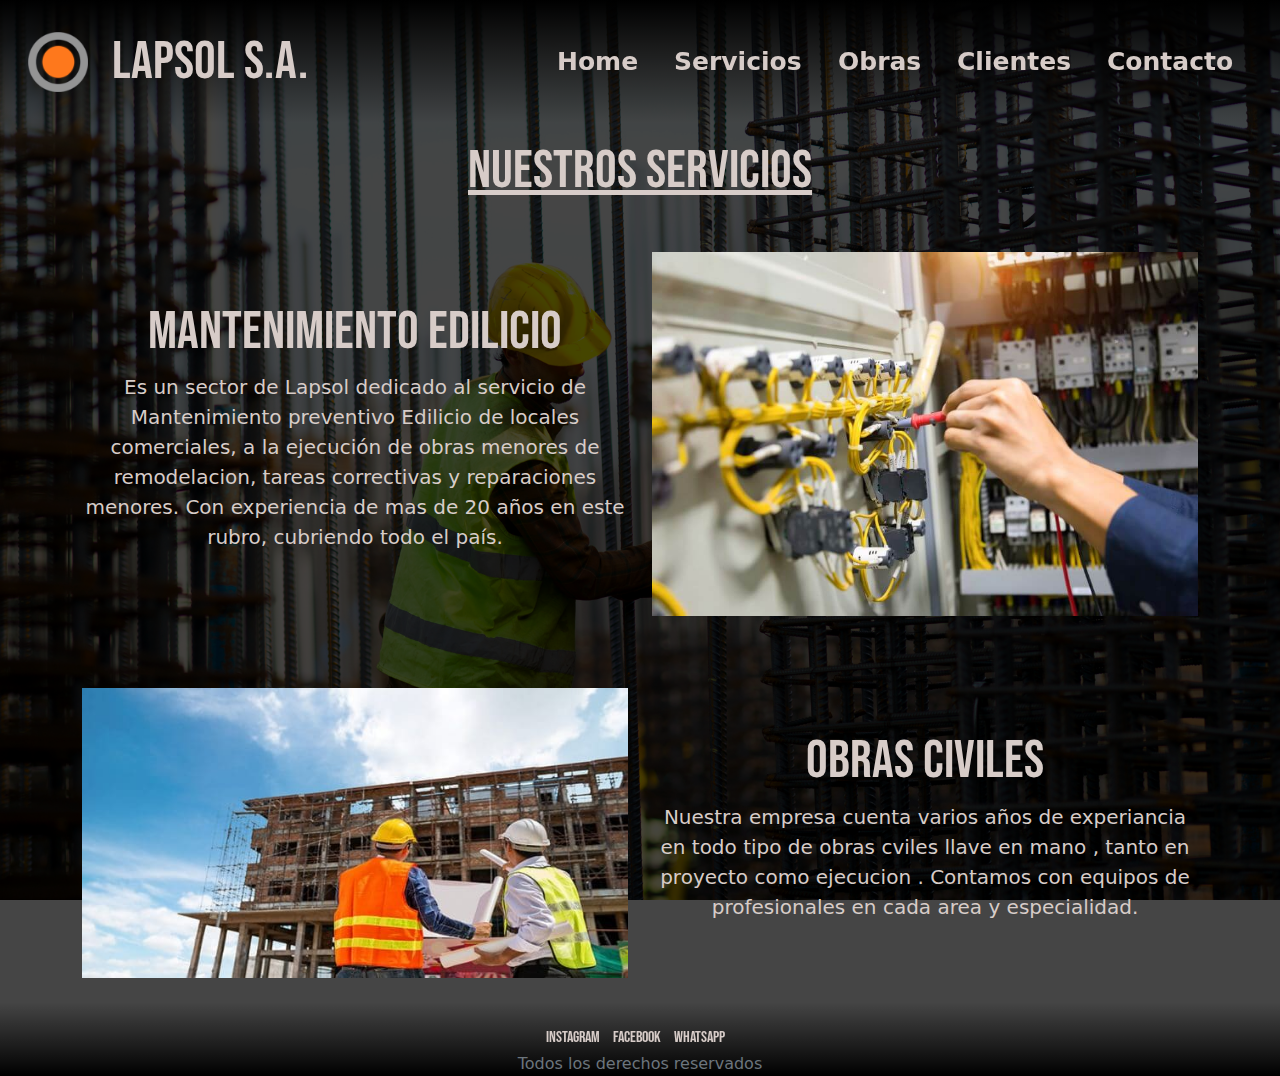
<file: pages/Servicios.html>
<!DOCTYPE html>
<html lang="es">
    <head>
        <meta charset="UTF-8">
        <meta http-equiv="X-UA-Compatible" content="IE=edge">
        <meta name="viewport" content="width=device-width, initial-scale=1.0">
        <link rel="icon" href="../images/1622681213031.ico">
        <link rel="stylesheet" href="../css/bootstrap.min.css">
        <link rel="stylesheet" href="../css/animate.css"/>
        <link rel="stylesheet" href="../css/hover-min.css" media="all">
        <link rel="stylesheet" href="../css/Style.css">

        <link href="https://fonts.googleapis.com/css2?family=Bebas+Neue&display=swap" rel="stylesheet">
        <title>Nuestros Servicios</title>
    </head>
    <body class="body">


        <header class="FondoOpacidad ">
            <nav class="navbar navbar-expand-lg navbar-light header container-fluid">
                <div class="container-fluid align-items-center">
                    <div class="  ">
                        <a href="../index.html" class="d-flex row align-items-center nav-link">
                            <img src="../images/1622681213031.png" alt="LogoLapsol" class="navbar-nav col animate__animated animate__fadeIn hvr-grow  " width="60vh" height="60vh">
                            <div class="col navbar-brand d-flex FuenteTitulos LetraBlanca animate__animated animate__fadeIn hvr-grow hidefullscreennav">Lapsol S.A.</div>
                        </a>
                    </div>
                    <button class="navbar-toggler navbar-toggler-2" type="button" data-bs-toggle="collapse" data-bs-target="#navbarSupportedContent" aria-controls="navbarSupportedContent" aria-expanded="false" aria-label="Toggle navigation">
                    <span class="navbar-toggler-icon"></span> 
                    </button>
                    <div class="collapse navbar-collapse
                    flex-grow-0 align-items-center" id="navbarSupportedContent">
                        <ul class="navbar-nav me-auto mb-2 mb-lg-0 d-flex ">
                            <div class=" border-top border-navbar container-lg hidefullscreen"></div>
                            <li class="nav-item">
                                <a class="nav-link active animate__animated animate__fadeIn hvr-underline-from-left" aria-current="page" href="../index.html">Home</a>
                            </li>
                            <li class="nav-item">
                                <a class="nav-link animate__animated animate__fadeIn hvr-underline-from-left" href="#">Servicios</a>
                            </li>
                            <li class="nav-item ">
                                <a class="nav-link active animate__animated animate__fadeIn hvr-underline-from-left " aria-current="page" href="../pages/Obras.html">Obras</a>
                            </li>
                            <li class="nav-item ">
                                <a class="nav-link animate__animated animate__fadeIn hvr-underline-from-left" href="../pages/Clientes.html">Clientes</a>
                            </li>
                            <li class="nav-item ">
                                <a class="nav-link animate__animated animate__fadeIn hvr-underline-from-left" href="../pages/contacto.html">Contacto</a>
                            </li>
                            <div class=" mt-1 border-top border-navbar container-lg hidefullscreen"></div>
                        </ul>
                    </div>
                </div>
            </nav>
        </header>
            <main>
                <section class="FondoOpacidad">
                    <!--salto de linea-->
                    <section class="FondoOpacidad " >
                        <section class="py-3 animate__animated animate__fadeIn">
                            
                            <h1 class=" text-align FuenteTitulos text-decoration-underline hideresponsive LetraBlanca"> Nuestros Servicios </h1>
                        </section>
                        <div class="container-sm animate__animated animate__fadeIn" >
        
                            <br>
                            <div class="row  align-items-center">
                                <div class="col-md-6 align-items-center">
                                    <h1 class="h2  text-align FuenteTitulos SombraTextob LetraBlanca">Mantenimiento Edilicio</h1>
                                    <p class="fs-5 text-align SombraTextob LetraBlanca" >Es un sector de Lapsol dedicado al servicio de Mantenimiento preventivo Edilicio de locales comerciales, a la ejecución de obras menores de remodelacion,  tareas correctivas y reparaciones menores.
                                        Con experiencia de mas de 20 años en este rubro, cubriendo todo el país.</p>
                                </div>
                                <div class="col-md-6 align-items-center">
                                    <img src="../images/portada-mantenimiento-electrico.jpg" alt="" width="100%" height="50%" class="">
                                </div>
                            </div>
                        </div>
                        <br>
                    </section>
                    <section class="FondoOpacidad" >
                        <br class="hideresponsive">
                    
                        <div class="container-sm animate__animated animate__fadeIn" >
        
                            <br>
                            <div class="row  align-items-center">
                                <div class="col-md-6 align-items-center order-md-2">
                                    <h1 class="h2  text-align FuenteTitulos SombraTextob LetraBlanca">Obras Civiles</h1>
                                    <p class="fs-5 text-align SombraTextob LetraBlanca" >Nuestra empresa cuenta varios años de experiancia en todo tipo de obras cviles llave en mano , tanto en proyecto como ejecucion .
                                        Contamos con equipos de profesionales en cada area y especialidad.</p>
                                </div>
                                <div class="col-md-6 align-items-center order-md-1">
                                    <img src="../images/Obras Civiles.jpg" alt="" width="100%" height="50%" class="">
                                </div>
                                
                                
                            </div>
                        </div>
                        <br>
                    </section>
                </section>
            </main>
            <footer class="FondoOpacidad">
                <br> 
                <section class="FuenteTitulos">
                    <a href="http://www.instagram.com" target="_blank" class="hvr-grow">Instagram</a>
                    <a href="http://www.facebook.com" target="_blank" class="hvr-grow">Facebook</a>
                    <a href="http://www.whatsapp.com" target="_blank" class="hvr-grow">Whatsapp</a>
                </section>
                <div>  
                    <p class="text-muted">Todos los derechos reservados</p>
                </div>
            </footer>
            <script src="../js/bootstrap.bundle.min.js"> </script>
        </body>
    </html>
</file>
<file: css/Style.css>
body {
    background-image:url(../images/FondoIndex.jpg);
    background-attachment: fixed;
    background-size: cover;
    align-items: center;
    margin-top: auto;
    margin-left: auto;
    margin-right: auto;
    margin-bottom: 0px;
    margin: 0;
    color: #000000;
    height: 100%;
    
    
}
/* intente agregar opacidad por encima del background image sin resultado aplicando
.backgroundColorOpacity {
    background-color: rgba(0, 0, 0, 0.5);
}*/
.header {
    background: rgb(93,64,55);
    background: linear-gradient(0deg, rgba(0, 0, 0, 0.47901) 0%, rgb(0, 0, 0) 100%);
    display: flex;
    flex-direction: row;
    justify-content: space-between;;
}
html {
    margin-bottom: 0px;
    height: 100%;
    

}


footer {

    bottom: 0px;
    width: 100%;
    height: auto;
    padding: auto;
    text-align: center;
    margin-bottom: 0px;
    background: rgb(93,64,55);
    background: linear-gradient(0deg, rgb(0, 0, 0) 0%, rgba(0, 0, 0, 0.47901) 100%);
    
}

.footer {
    position: fixed;
}
@font-face {
    font-family: Poppins ;
    src: url('assets/Fonts/Poppins-Regular.ttf');
}



.Gradientefooter {
    background: rgb(0, 0, 0);
    background: linear-gradient(0deg, rgb(0, 0, 0) 0%, rgba(0, 0, 0, 0.47901) 100%); 
    

}
section a {
    text-decoration: none;
    list-style-type: none;
    -webkit-text-fill-color: #D7CCC8;
    padding-right: 10px;}

.clientListColor {
    -webkit-text-fill-color: #5D4037;
}
header div ul {
    
    padding-left: 5px;
    padding-right: 5px;
    list-style-type: none;
    text-decoration: none;
    align-items:flex-end;
}
li {
    float:right;
    padding-left: 10px;
    padding-right: 10px;
} 

li a{
    text-decoration: none;
    list-style: none;
    -webkit-text-fill-color: #D7CCC8;
    font-size: 25px;
    font-weight: bold;}

.LetraBlanca{
    text-decoration: none;
    list-style: none;
    -webkit-text-fill-color: #D7CCC8;
    font-size: 6vh;
}
.LetraBlancaContacto{
    text-decoration: none;
    list-style: none;
    -webkit-text-fill-color: #D7CCC8;
}

.banner1 {
    background-image:url(../images/banner1.jpg);
    background-attachment: fixed;
    background-size: cover;
    align-items: center;

}

.banner2 {
    background-image:url(../images/banner2.jpg);
    background-attachment: fixed;
    background-size: cover;
    align-items: center; 
}

.banner3 {
    background-image:url(../images/banner3.jpg);
    background-attachment: fixed;
    background-size: cover;
    align-items: center;   
}

.banner4 {
    background-image:url(../images/banner4.jpg);
    background-attachment: fixed;
    background-size: cover;
    align-items: center;   
}


.Nosotros {
    text-align:left;
    font-size: 5vh;
    background-color: rgba(255, 255, 255, 0.479);
    align-items: center;
}

.FondoOpacidad {
        background-color: rgba(0, 0, 0, 0.47901);
        border-color: black;
    
}
.FondoOpacidadNegroBlanco {
    background: rgb(255, 255, 255, 0.479);
    background: linear-gradient(0deg, rgba(255, 255, 255, 0.479) 0%, rgba(0, 0, 0, 0.47901) 100%);
}

.FondoOpacidadBlancoNegro {
    background: rgb(255, 255, 255, 0.479);
    background: linear-gradient(0deg, rgba(0, 0, 0, 0.47901) 0%, rgba(255, 255, 255, 0.479) 100%);
}

.Vh5 {font-size: 5vh

}
.Vh6 {font-size: 6vh

}
.bodyContacto {
    background-image:url(../images/FondoIndex.jpg);
    background-attachment: fixed;
    position: center;
    background-size: cover;
    align-items: center;
    font-family: 'Bebas Neue';}

.FuenteTitulos {
    font-family: 'Bebas Neue';
}



.Centerimages {
    font-size: 4vh;
    background: rgb(255,255,255);
    background: linear-gradient(0deg, rgba(255,255,255,0.14609593837535018) 0%, rgba(255,255,255,0.5018382352941176) 100%);
    text-align: center;
}
.text-align{ text-align:center;
}

.menu{
    display: flex;
    align-items: center;

}

.carousel-inner {
    position: relative;
    width: 100%;
    overflow: hidden;

}

.btn-naranja {
    color: #fff;
    background-color: #fd7a1c;
    border-color: #df6c1a;
}
.btn-naranja:hover {
    color: #fff;
    background-color: #cc6216;
    border-color: #c96117;
}

.w-65 {
    width: 65% !important;
}
.mw-65 {
    max-width: 65% !important;
}
.SombraTexto {
    text-shadow: 0px 0px 15px #000000;

}
.SombraTextoB {
    text-shadow: 0px 0px 15px #ffffff;

}
.navbar-toggler-2 {
    padding: 0.25rem 0.75rem;
    font-size: 1.25rem;
    line-height: 1;
    background-color: rgba(255, 255, 255, 0.479);
    border: 1px solid transparent;
    border-radius: 0.25rem;
    transition: box-shadow 0.15s ease-in-out;}

.card {
    position: relative;
    display: flex;
    flex-direction: column;
    min-width: 0;
    word-wrap: break-word;
    background-color: rgba(255, 253, 253, 0.507);
    background-clip: border-box;
    border: 2px solid rgba(0, 0, 0, 0.459);
    border-radius: 0.50rem;}

.border-dark {
    border-color: #21252986 !important;}
.border-navbar {
    border-color: #fd781c !important;}
.border-naranja {
    border-color: #fd781c !important;}
.border-naranja-inline {
    border-color: #fd7a1c7e !important;}

@media screen and (max-width: 990px) {
.hideresponsive{
display:none ;
}
}

@media screen and (max-width: 350px)  {
.hidefullscreennav{
    display:none !important;
}
}
@media screen and (min-width: 990px) {
    .hidefullscreen{
    display:none ;
}
}

.hvr-underline-from-left {
    display: inline-block;
    vertical-align: middle;
    -webkit-transform: perspective(1px) translateZ(0);
    transform: perspective(1px) translateZ(0);
    box-shadow: 0 0 1px rgba(0, 0, 0, 0);
    position: relative;
    overflow: hidden;
}
.hvr-underline-from-left:before {
    content: "";
    position: absolute;
    z-index: -1;
    left: 0;
    right: 100%;
    bottom: 0;
    background: #fd7a1ce1;
    height: 3px;
    -webkit-transition-property: right;
    transition-property: right;
    -webkit-transition-duration: 0.3s;
    transition-duration: 0.3s;
    -webkit-transition-timing-function: ease-out;
    transition-timing-function: ease-out;
}
.hvr-underline-from-left:hover:before, .hvr-underline-from-left:focus:before, .hvr-underline-from-left:active:before {
    right: 0;
}

.footerbottom{
    position:fixed;
}

.map-responsive{
    overflow:hidden;
    padding-bottom:45%;
    position:relative;
    height:0;
}

.map-responsive iframe{
    left:0;
    top:0;
    height:100%;
    width:100%;
    position:absolute;
}

.texto-borde {
    -webkit-text-stroke: 2px #fd7a1c77;

}

.loader {
    position: fixed;

    left: 0px;
    top: 0px;
    max-width: 100%;
    height: 100%;
    z-index: 9999;
    background: url('../images/New-file.gif') 50% 50% no-repeat rgb(0, 0, 0);
   
    background-size:contain;
    opacity: 1;
   
}
</file>
